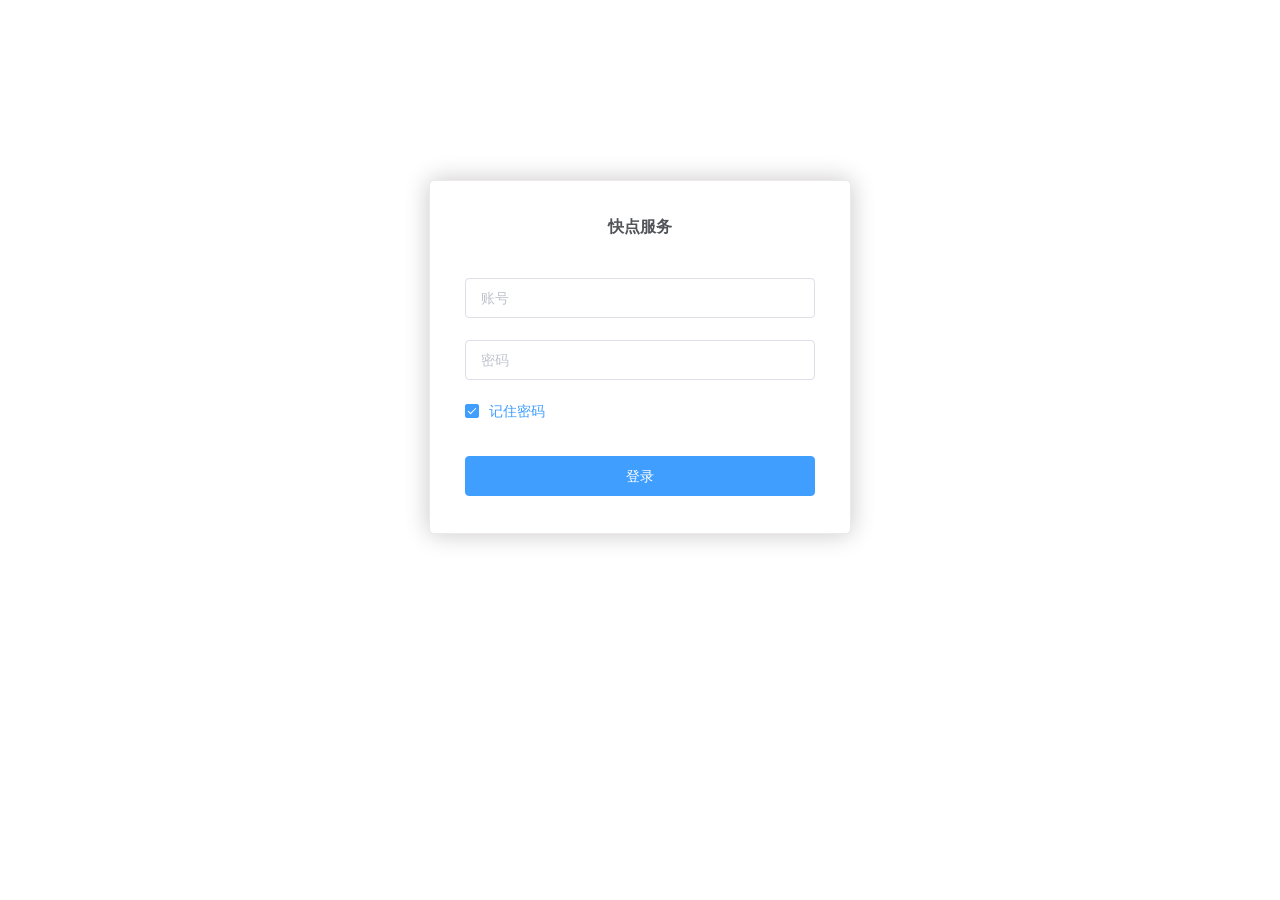
<file: public/admin/index.html>
<!DOCTYPE html><html><head><meta charset=utf-8><title>快点服务</title><link href=./static/css/app.956991ca6e217cd7898afa88daca2a49.css rel=stylesheet></head><body><div id=app></div><script type=text/javascript src=./static/js/manifest.b9e19f70e25c17f8e887.js></script><script type=text/javascript src=./static/js/vendor.790a78475a008295ba53.js></script><script type=text/javascript src=./static/js/app.9b6a4270b2e8fecc70cf.js></script></body></html>
</file>
